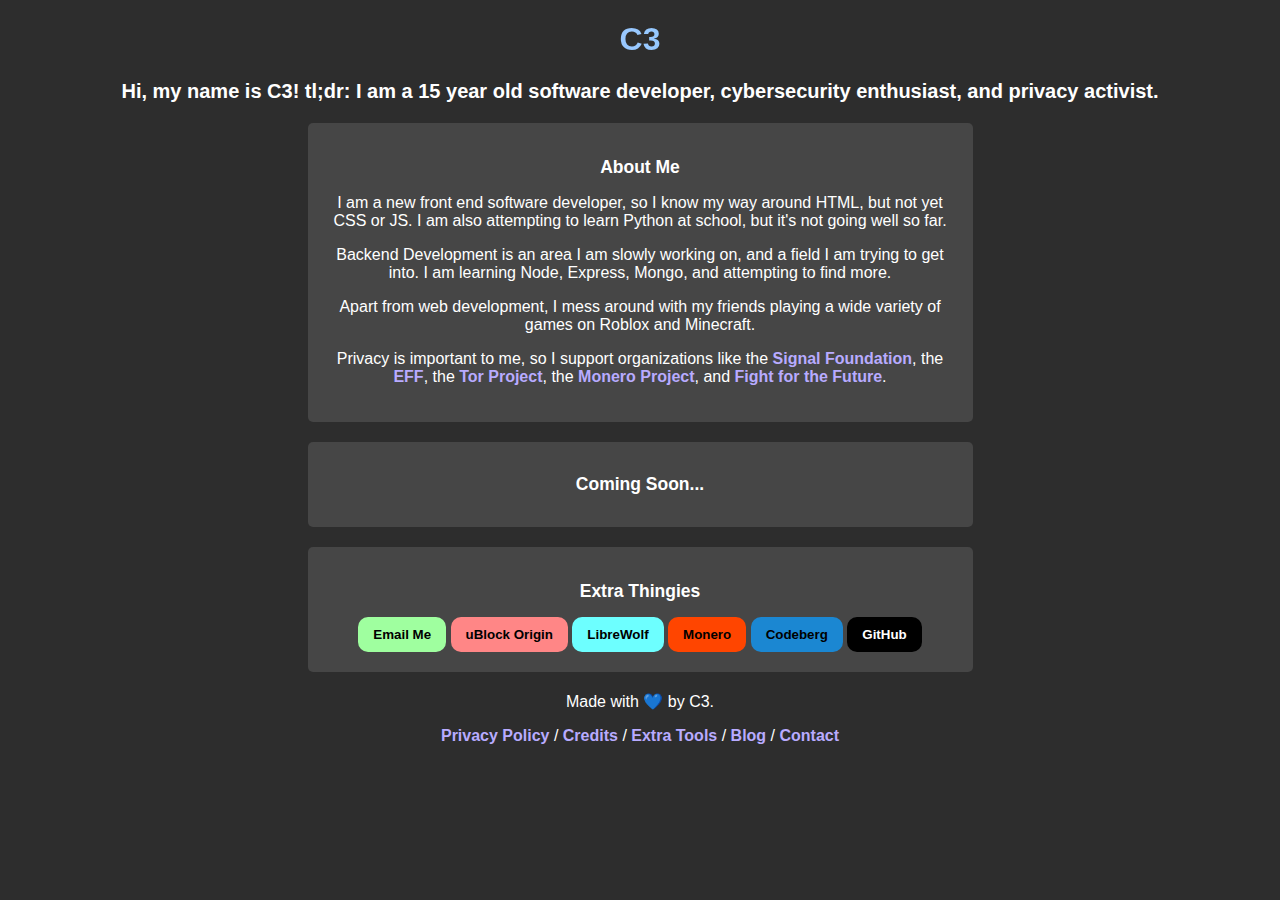
<file: index.html>
<!DOCTYPE html>
<html lang="en-us">
<head>
    <title>C3</title>
    <link rel="stylesheet" href="style.css">
</head>
<body>
    <h1 class="title">C3</h1>
    <h1 class="subtitle"> Hi, my name is C3! tl;dr: 
        I am a 15 year old software developer, 
        cybersecurity enthusiast, and privacy activist.
    </h1>
    <div class="boxed" id="About">
        <h2 class="secthead">About Me</h2>
        <p>
            I am a new front end software developer, so I know my way 
            around HTML, but not yet CSS or JS. I am also attempting 
            to learn Python at school, but it's not going well so far.
        </p>
        <p>
            Backend Development is an area I am slowly working on, and
            a field I am trying to get into. I am learning Node, Express, 
            Mongo, and attempting to find more.
        </p>
        <p>
            Apart from web development, I mess around with my friends
            playing a wide variety of games on Roblox and Minecraft.
        </p>
        <p>
            Privacy is important to me, so I support organizations like
            the <a href="https://signal.org">Signal Foundation</a>, the 
            <a href="https://EFF.org">EFF</a>, the <a href="https://torproject.org">Tor Project</a>,
            the <a href="https://ccs.getmonero.org/">Monero Project</a>, 
            and <a href="https://www.fightforthefuture.org/">Fight for the Future</a>.
        </p>
    </div>
    <div class="boxed" id="projects">
        <h1 class="secthead">Coming Soon...</h1>
    </div>
    <div class="boxed" id="Socials">
        <h2 class="secthead">Extra Thingies</h2>
        <button class="email" onclick="window.open('mailto:c3ntr4cy@gmail.com')">Email Me</button>
        <button class="ublock" onclick="window.open('https://ublockorigin.com/')">uBlock Origin</button>
        <button class="librewolf" onclick="window.open('https://librewolf.net/')">LibreWolf</button>
        <button class="monero" onclick="window.open('https://www.getmonero.org/')">Monero</button>
        <button class="codeberg" onclick="window.open('https://codeberg.org/Centracy')">Codeberg</button>
        <button class="github" onclick="window.open('https://github.com/C3ntr4cy?tab=repositories')">GitHub</button>
    </div>
    <div id="footer">
        <p>Made with 💙 by C3.</p>
        <p>
            <a href="privacy.html">Privacy Policy</a> / 
            <a href="credits.html">Credits</a> / 
            <a href="extra.html">Extra Tools</a> / 
            <a href="https://example.com/">Blog</a> / 
            <a href="contact.html">Contact</a>
        </p>
    </div>
</body>
</html>
</file>
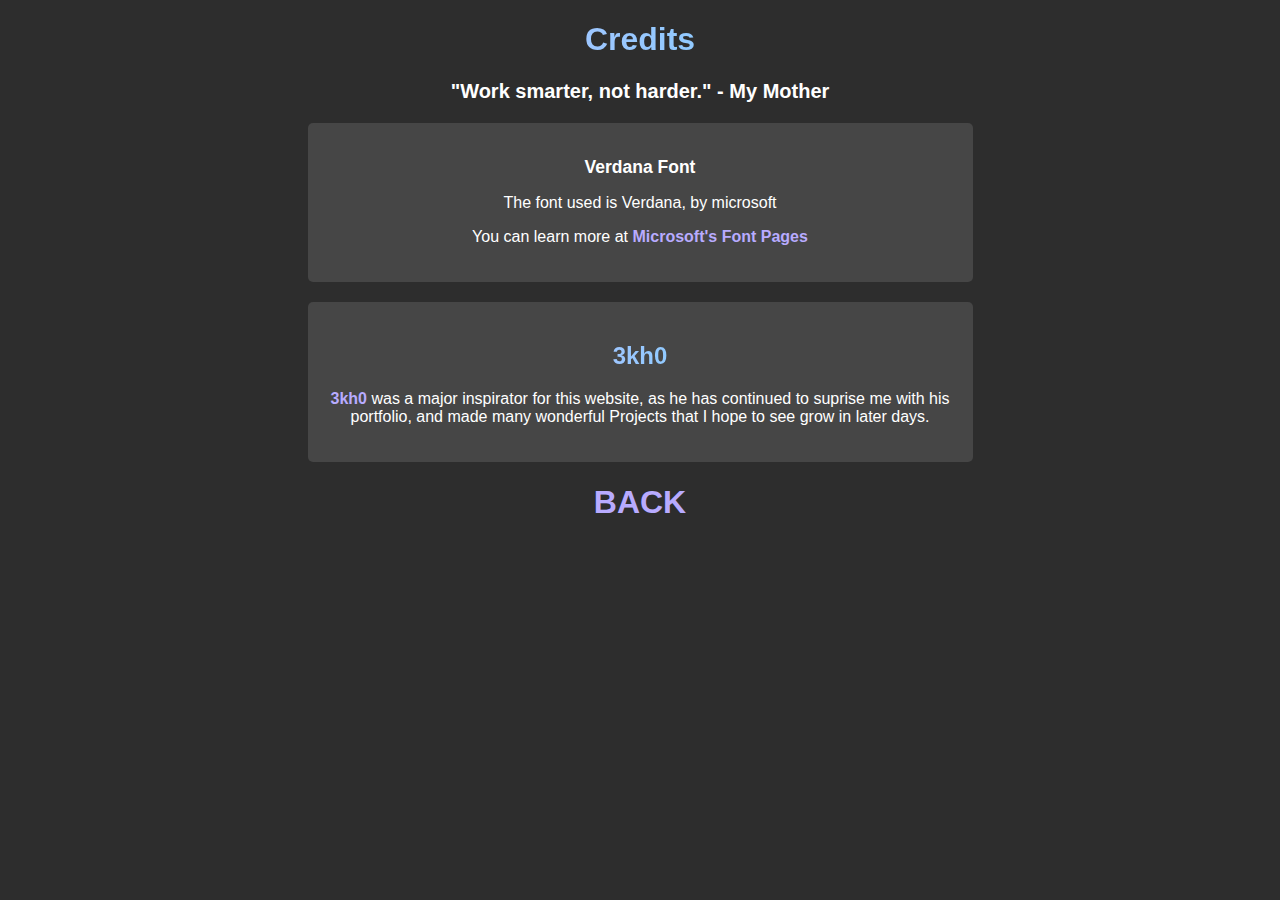
<file: credits.html>
<!DOCTYPE html>
<html lang="en-us">
    <head>
        <title>C3 - Credits</title>
        <link rel="stylesheet" href="style.css">
    </head>
    <body>
        <h1 class="title">Credits</h1>
        <h1 class="subtitle">"Work smarter, not harder." - My Mother</h1>
        <div class="boxed">
            <h2 class="secthead">Verdana Font</h2>
            <p>The font used is Verdana, by microsoft</p>
            <p>You can learn more at <a href="https://learn.microsoft.com/en-us/typography/font-list/verdana">Microsoft's Font Pages</a></p>
        </div>
        <div class="boxed">
            <h2 class="secthead, title">3kh0</h2>
            <p><a href="https://3kh0.net">3kh0</a> was a major inspirator for this website, as he has continued to suprise me with his portfolio, and made many wonderful Projects 
                that I hope to see grow in later days.
        </div>
        <h1><a href="index.html">BACK</a></h1>
    </body>
</file>
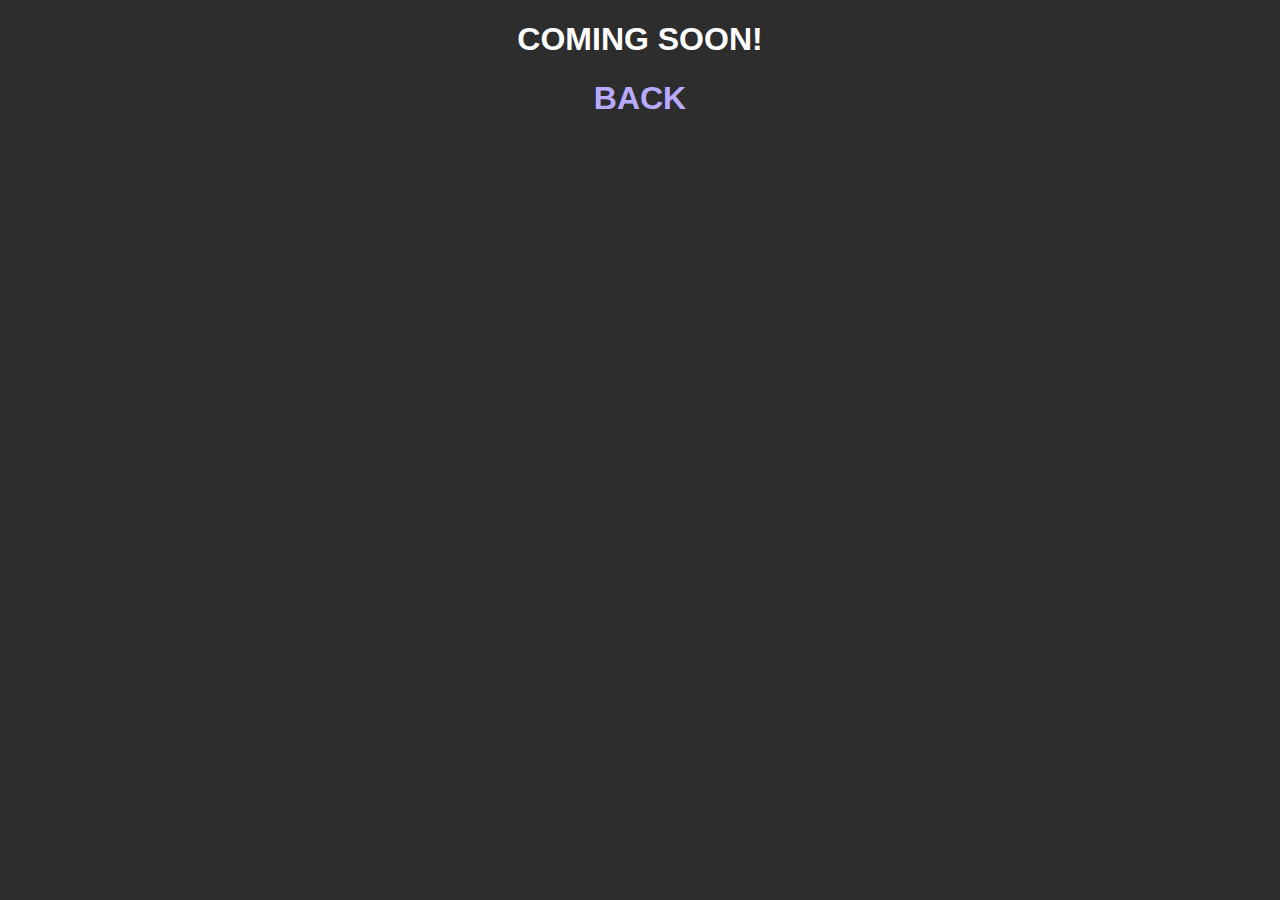
<file: extra.html>
<!DOCTYPE html>
<html lang="en-us">
    <head>
        <title>C3</title>
        <link rel="stylesheet" href="style.css">
    </head>
    <h1>COMING SOON!</h1>
    
    <h1><a href="index.html">BACK</a></h1>
</file>
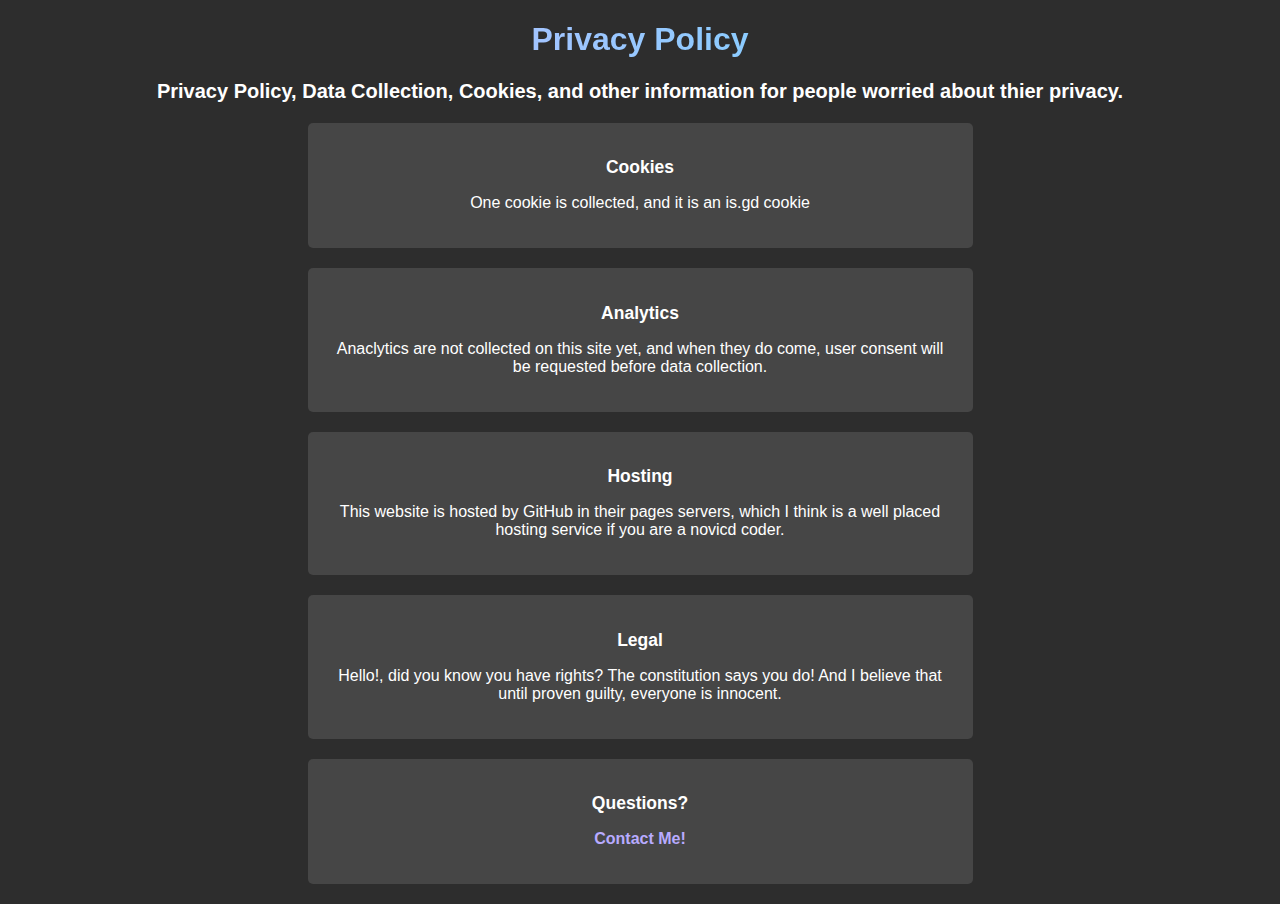
<file: privacy.html>
<!DOCTYPE html>
<html lang="en-us">
    <head>
        <title>C3 - Privacy Policy</title>
        <link rel="stylesheet" href="style.css">
    </head>
    <body>
        <h1 class="title">Privacy Policy</h1>
        <h1 class="subtitle">Privacy Policy, Data Collection, Cookies, and other information for people worried about thier privacy.
        </h1>
        <div class="boxed">
            <h2 class="secthead">Cookies</h2>
            <p>One cookie is collected, and it is an is.gd cookie</p>
        </div>
        <div class="boxed">
            <h2 class="secthead">Analytics</h2>
            <p>Anaclytics are not collected on this site yet, and when they do come, user consent will be requested before data collection.</p>
        </div>
        <div class="boxed">
            <h2 class="secthead">Hosting</h2>
            <p>This website is hosted by GitHub in their pages servers, which I think is a well placed hosting service if you are a novicd coder.</p>
        </div>
        <div class="boxed">
            <h2 class="secthead">Legal</h2>
            <p>Hello!, did you know you have rights? The constitution says you do! And I believe that until proven guilty, everyone is innocent.</p>
        </div>
        <div class="boxed">
            <h2 class="secthead">Questions?</h2>
            <p><a href="contact.html">Contact Me!</a></p>
        </div>
    </body>
</file>
<file: style.css>
body {
    background-color: rgb(45, 45, 45);
    font-family: Verdana, Geneva, Tahoma, sans-serif;
}

h1, h2, h3, h4, h5, h6, p {
    color: white;
    text-align: center;
}

h1, h2, h3, h4, h5, h6 {
    font-weight: bold;
    text-align: center;
}

a {
    color: rgb(184, 171, 255);
    text-decoration: none;
    font-weight: bold;
    text-align: center;
}

.title {
    background: linear-gradient(to right, #dab3ff, #54ddff);
    background-clip: text;
    -webkit-background-clip: text;
    -webkit-text-fill-color: transparent;
    text-align: center;
}

.subtitle {
    font-size: 20px;
}

.secthead {
    font-size: 17.5px;
}

.boxed {
    background-color: rgb(70, 70, 70);
    padding: 20px;
    border-radius: 5px;
    color: white;
    text-align: center;
    margin: 20px auto;
    max-width: 625px;
}

button {
    padding: 10px 15px;
    border: none;
    border-color: invisible;
    border-radius: 10px;
    font-family: Verdana, Geneva, Tahoma, sans-serif;
    font-weight: bold;
    cursor: pointer;
    transition: background-color 0.3s ease;
}

.email {
    background-color: rgb(159, 255, 159);
}

.email:hover {
    background-color: rgb(120, 255, 120);
}

.ublock {
    background-color: rgb(255, 134, 134);
}

.ublock:hover {
    background-color: rgb(255, 100, 100);
}

.librewolf {
    background-color: rgb(109, 255, 255);
}

.librewolf:hover {
    background-color: rgb(80, 255, 255);
}

.monero {
    background-color: orangered;
}

.monero:hover {
    background-color: rgb(200, 60, 60);
}

.codeberg {
    background-color: #1b87d2;
}

.codeberg:hover {
    background-color: #1590e3;
}

.github {
    background-color: black;
    color: white;
}

.github:hover {
    background-color: #333;
}

::-webkit-scrollbar {
    width: 12px;
}

::-webkit-scrollbar-track {
    background: rgb(45, 45, 45);
    border-radius: 10px;
}

::-webkit-scrollbar-thumb {
    background: linear-gradient(to right, #dab3ff, #b3daff);
    border-radius: 10px;
}

::-webkit-scrollbar-thumb:hover {
    background: linear-gradient(to right, #b3daff, #dab3ff);
}

::-webkit-scrollbar-corner {
    background: transparent;
}

body {
    scrollbar-color: #dab3ff #454545;
    scrollbar-width: thin;
}

.logo-container {
    display: flex;
    align-items: center;
    margin: 20px;
}

.logo {
    width: 32px;
    height: 32px;
    margin-right: 10px;
}

.text-link-container {
    display: flex;
    align-items: center;
}

.text-link-container p {
    margin-right: 5px;
}
</file>
